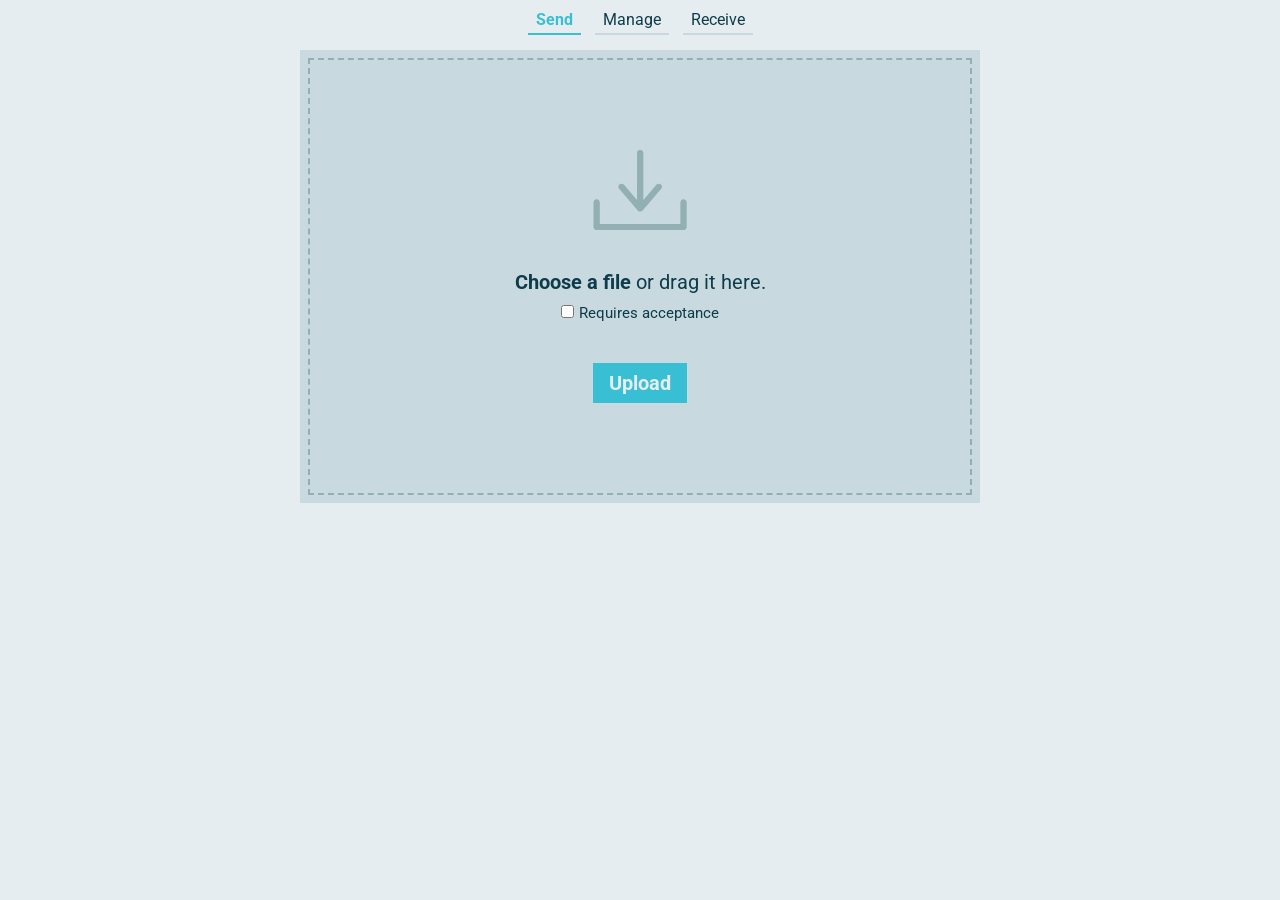
<file: src/main/resources/templates/index.html>
<!DOCTYPE html>

<html lang="en" class="no-js">

<head>
    <meta charset="utf-8">
    <title>Send Snap Files!</title>
    <meta name="viewport" content="width=device-width,initial-scale=1" />
    <link rel="stylesheet" href="common.css" />
    <link rel="stylesheet" href="send/main.css" />
    <link rel="stylesheet" href="//fonts.googleapis.com/css?family=Roboto:300,300italic,400" />
</head>

<body>

<div class="container" role="main">

    <nav role="navigation">
        <a href="" class="is-selected">Send</a>
        <a href="manage/manage.html" >Manage</a>
        <a href="receive/receive.html" >Receive</a>
    </nav>

    <form method="post" action="" enctype="multipart/form-data" novalidate class="box">

        <div class="box__input">
            <svg class="box__icon" xmlns="http://www.w3.org/2000/svg" width="50" height="43" viewBox="0 0 50 43"><path d="M48.4 26.5c-.9 0-1.7.7-1.7 1.7v11.6h-43.3v-11.6c0-.9-.7-1.7-1.7-1.7s-1.7.7-1.7 1.7v13.2c0 .9.7 1.7 1.7 1.7h46.7c.9 0 1.7-.7 1.7-1.7v-13.2c0-1-.7-1.7-1.7-1.7zm-24.5 6.1c.3.3.8.5 1.2.5.4 0 .9-.2 1.2-.5l10-11.6c.7-.7.7-1.7 0-2.4s-1.7-.7-2.4 0l-7.1 8.3v-25.3c0-.9-.7-1.7-1.7-1.7s-1.7.7-1.7 1.7v25.3l-7.1-8.3c-.7-.7-1.7-.7-2.4 0s-.7 1.7 0 2.4l10 11.6z"/></svg>
            <input type="file" name="file" id="file" class="box__file" data-multiple-caption="{count} files selected" multiple />
            <label for="file"><strong>Choose a file</strong><span class="box__dragndrop"> or drag it here</span>.</label>
            <br>
            <input type="checkbox" name="requiresAcceptance" id="requiresAcceptance">
            <label for="requiresAcceptance" style="font-size: 15px;">Requires acceptance</label>
            <button type="submit" class="box__button">Upload</button>
        </div>

        <div class="box__uploading">Uploading&hellip;</div>
        <div class="box__success">Done! Your code is <p id="your_code"></p></div>
        <div class="box__error">Error! <span></span>. <a href="" class="box__restart" role="button">Try again!</a></div>
    </form>


</div>

<script src="send/dragndrop.js"></script>

</body>

</html>
</file>
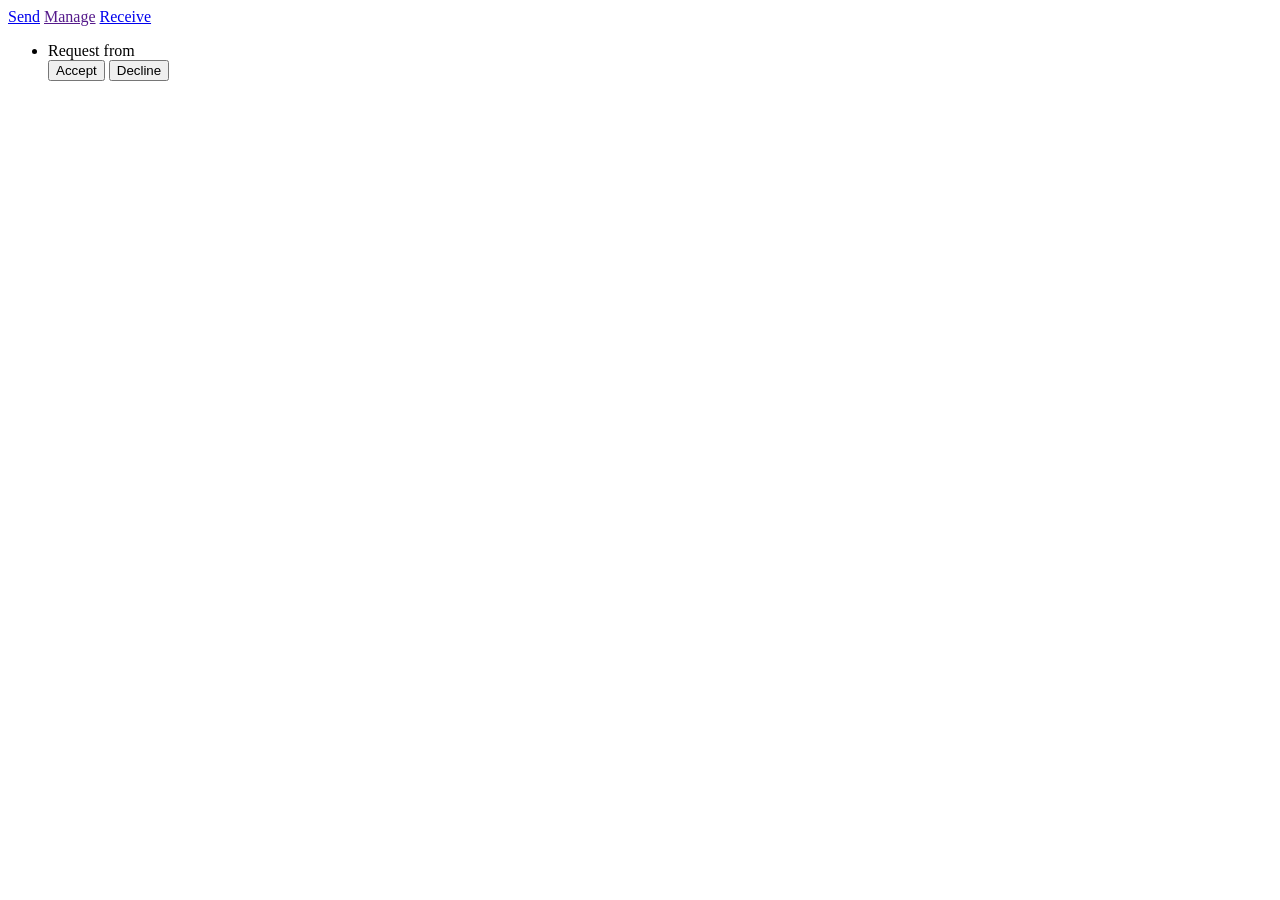
<file: src/main/resources/templates/manage.html>
<!DOCTYPE html>

<html lang="en" class="no-js" xmlns:th="https://www.thymeleaf.org/">

<head>
  <meta charset="utf-8">
  <title>Send Snap Files!</title>
  <meta name="viewport" content="width=device-width,initial-scale=1" />
  <link rel="stylesheet" th:href="@{/css/common.css}" />
  <link rel="stylesheet" th:href="@{/css/manage.css}" />
  <link rel="stylesheet" href="//fonts.googleapis.com/css?family=Roboto:300,300italic,400" />
</head>

<body>

<div class="container" role="main">

  <nav role="navigation">
    <a href="/">Send</a>
    <a href="" class="is-selected">Manage</a>
    <a href="/receive" >Receive</a>
  </nav>

  <div id="no_codes" style="display: none;">
    <h1>You don't have any codes. Send some files first!</h1>
  </div>

  <div id="codes_container">
    <ul id="list" th:each="code: ${codes}">
      <li>
        <div class="code-container">
          <div class="code" th:text="${code.code}"></div>
          <div class="file_name" th:text="${code.fileName}">
          </div>
          <div class="request_list" th:each="request: ${code.requests}">
            <div class="request">
              <div class="requester-name" >
                Request from <div th:text="${request.requesterName}"></div>
              </div>
              <button>Accept</button>
              <button>Decline</button>
            </div>
          </div>
        </div>
      </li>
    </ul>
  </div>



</div>

</body>

</html>
</file>
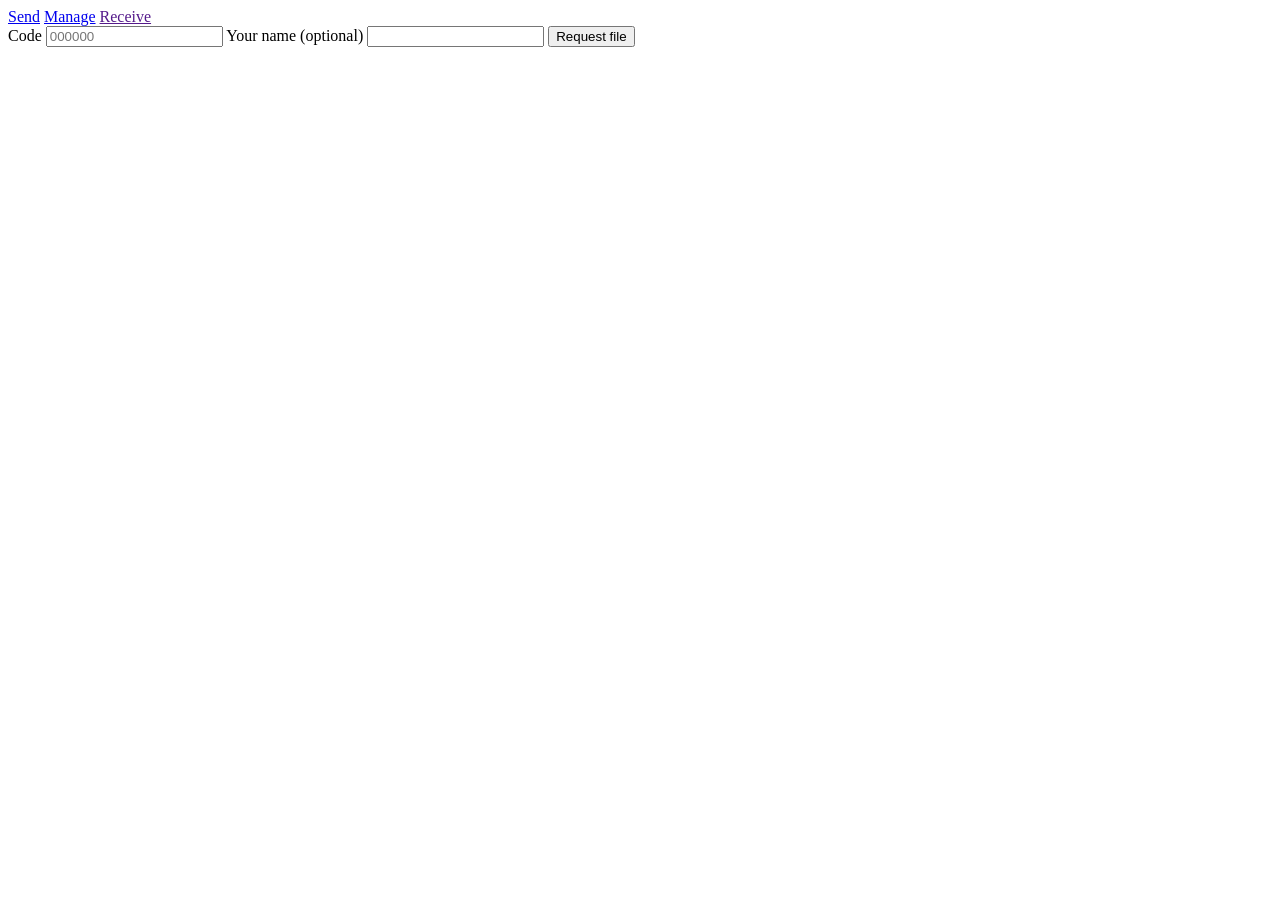
<file: src/main/resources/templates/receive.html>
<!DOCTYPE html>

<html lang="en" class="no-js" xmlns:th="https://www.thymeleaf.org/">

<head>
  <meta charset="utf-8">
  <title>Receive Snap Files!</title>
  <meta name="viewport" content="width=device-width,initial-scale=1" />
  <link rel="stylesheet" th:href="@{/css/common.css}" />
  <link rel="stylesheet" th:href="@{/css/receive.css}" />
  <link rel="stylesheet" href="//fonts.googleapis.com/css?family=Roboto:300,300italic,400" />

</head>

<body>

<div class="container" role="main">
  <nav role="navigation">
    <a href="/" >Send</a>
    <a href="/manage" >Manage</a>
    <a href="" class="is-selected">Receive</a>
  </nav>

    <label>
      Code
      <input id="code_input" placeholder="000000" type="number">
    </label>
    <label>
      Your name (optional)
      <input id="name_input" type="text">
    </label>
    <button type="submit" class="box__button" onclick="downloadFile()">Request file</button>
  <p id="request_successful" style="display: none;">Request sent!</p>
  <p id="request_failed" style="display: none;">This code doesn't exist!</p>

</div>
<script th:src="@{/js/receive.js}"></script>

</body>

</html>
</file>
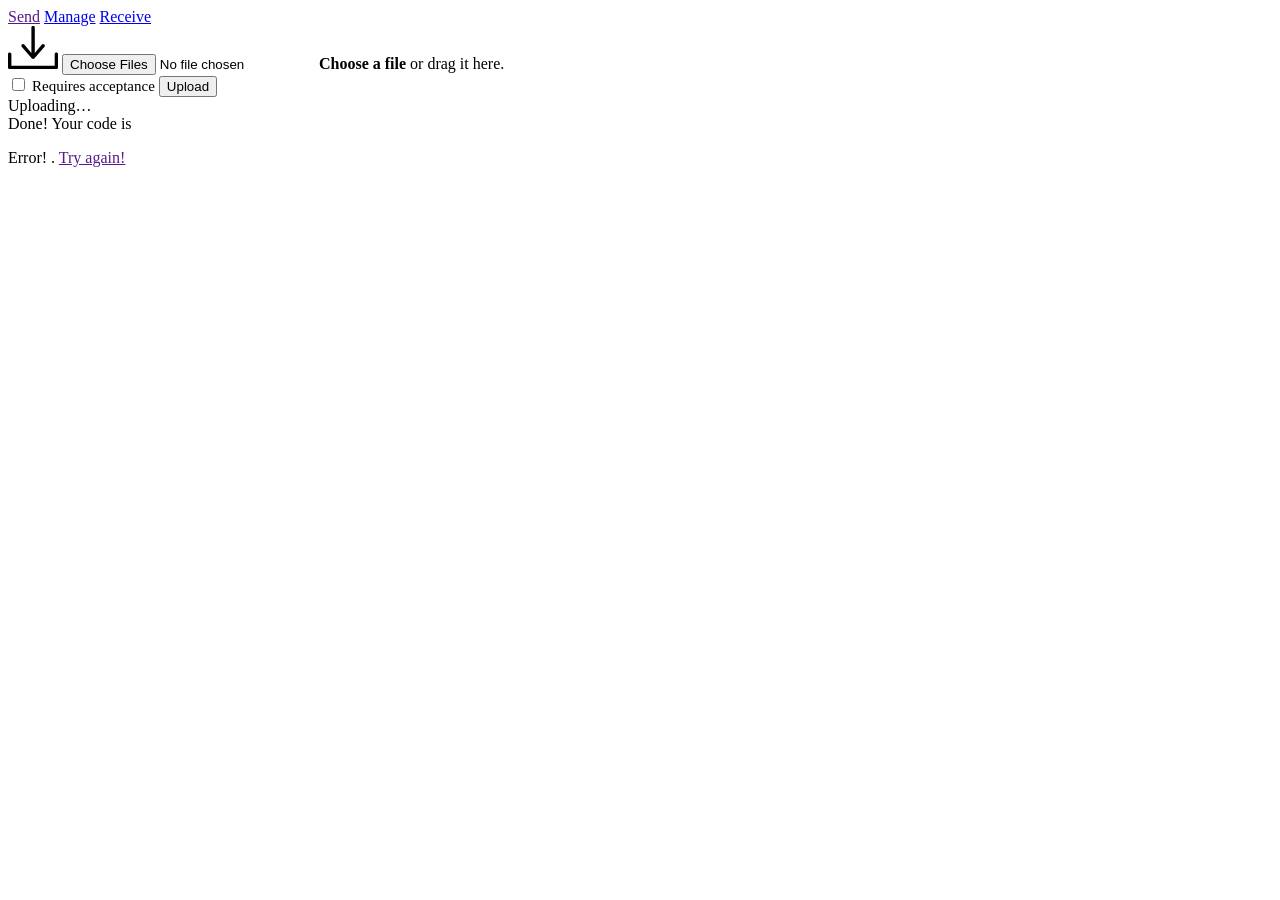
<file: src/main/resources/templates/send.html>
<!DOCTYPE html>

<html class="no-js" xmlns:th="https://www.thymeleaf.org/">

<head>
    <meta charset="utf-8">
    <title>Send Snap Files!</title>
    <meta name="viewport" content="width=device-width,initial-scale=1" />
    <link th:href = "@{/css/common.css}"  rel="stylesheet" />
    <link th:href = "@{/css/main.css}"  rel="stylesheet"/>
    <link rel="stylesheet" href="//fonts.googleapis.com/css?family=Roboto:300,300italic,400" />
</head>

<body>

<div class="container" role="main">

    <nav role="navigation">
        <a href="" class="is-selected">Send</a>
        <a href="manage" >Manage</a>
        <a href="receive" >Receive</a>
    </nav>

    <form method="post" action="" enctype="multipart/form-data" novalidate class="box">

        <div class="box__input">
            <svg class="box__icon" xmlns="http://www.w3.org/2000/svg" width="50" height="43" viewBox="0 0 50 43"><path d="M48.4 26.5c-.9 0-1.7.7-1.7 1.7v11.6h-43.3v-11.6c0-.9-.7-1.7-1.7-1.7s-1.7.7-1.7 1.7v13.2c0 .9.7 1.7 1.7 1.7h46.7c.9 0 1.7-.7 1.7-1.7v-13.2c0-1-.7-1.7-1.7-1.7zm-24.5 6.1c.3.3.8.5 1.2.5.4 0 .9-.2 1.2-.5l10-11.6c.7-.7.7-1.7 0-2.4s-1.7-.7-2.4 0l-7.1 8.3v-25.3c0-.9-.7-1.7-1.7-1.7s-1.7.7-1.7 1.7v25.3l-7.1-8.3c-.7-.7-1.7-.7-2.4 0s-.7 1.7 0 2.4l10 11.6z"/></svg>
            <input type="file" name="file" id="file" class="box__file" data-multiple-caption="{count} files selected" multiple />
            <label for="file"><strong>Choose a file</strong><span class="box__dragndrop"> or drag it here</span>.</label>
            <br>
            <input type="checkbox" name="requiresAcceptance" id="requiresAcceptance">
            <label for="requiresAcceptance" style="font-size: 15px;">Requires acceptance</label>
            <button type="submit" class="box__button">Upload</button>
        </div>

        <div class="box__uploading">Uploading&hellip;</div>
        <div class="box__success">Done! Your code is <p id="your_code"></p></div>
        <div class="box__error">Error! <span></span>. <a href="" class="box__restart" role="button">Try again!</a></div>
    </form>


</div>

<script th:src="@{/js/dragndrop.js}"></script>

</body>

</html>
</file>
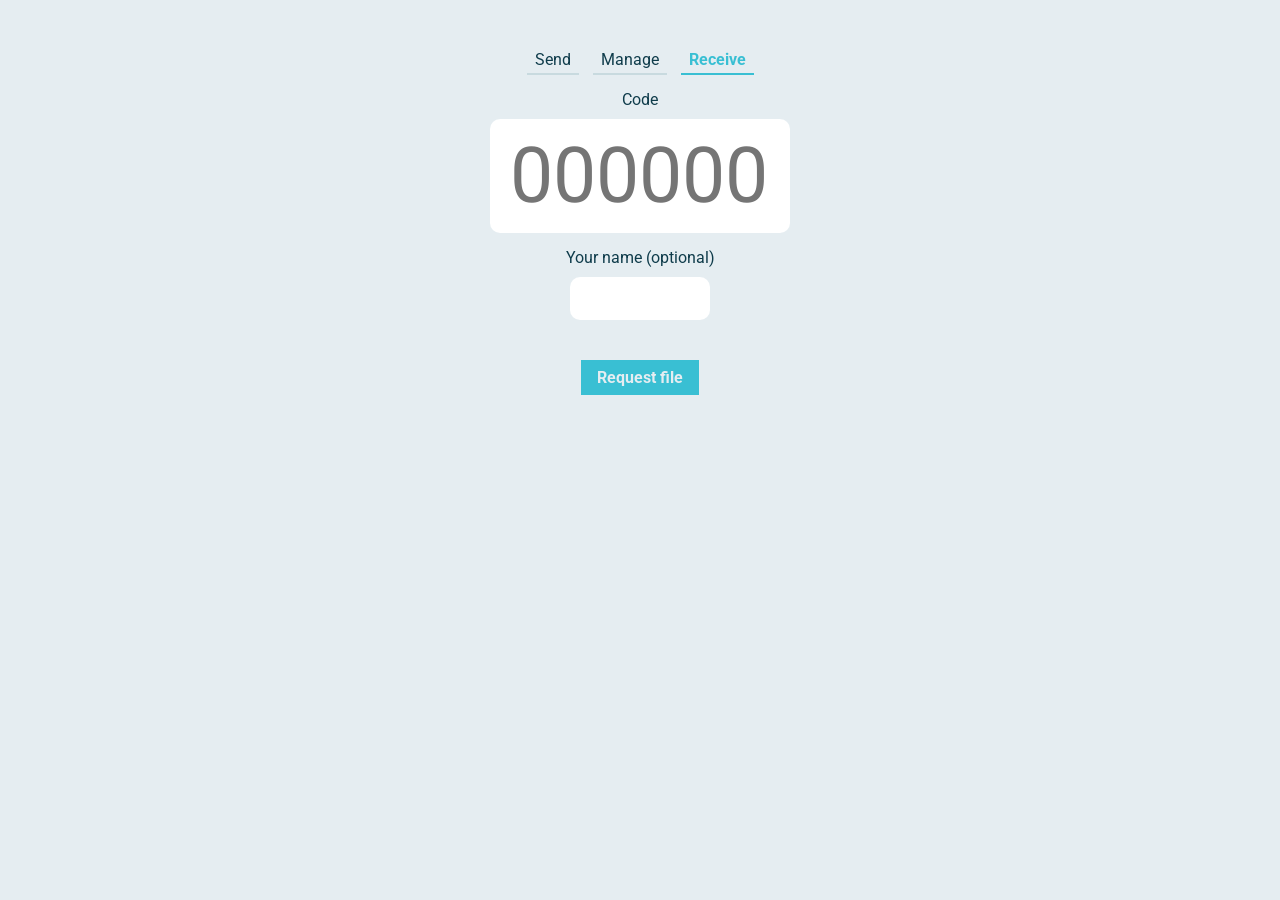
<file: src/main/resources/templates/receive/receive.html>
<!DOCTYPE html>

<html lang="en" class="no-js">

<head>
  <meta charset="utf-8">
  <title>Receive Snap Files!</title>
  <meta name="viewport" content="width=device-width,initial-scale=1" />
  <link rel="stylesheet" href="../common.css" />
  <link rel="stylesheet" href="receive.css" />
  <link rel="stylesheet" href="//fonts.googleapis.com/css?family=Roboto:300,300italic,400" />

</head>

<body>

<div class="container" role="main">

  <h1><a href="/article-url"></a></h1>

  <nav role="navigation">
    <a href="../index.html" >Send</a>
    <a href="../manage/manage.html" >Manage</a>
    <a href="" class="is-selected">Receive</a>
  </nav>

    <label>
      Code
      <input id="code_input" placeholder="000000" type="number">
    </label>
    <label>
      Your name (optional)
      <input id="name_input" type="text">
    </label>
    <button type="submit" class="box__button" onclick="downloadFile()">Request file</button>
  <p id="request_successful" style="display: none;">Request sent!</p>
  <p id="request_failed" style="display: none;">This code doesn't exist!</p>

</div>
<script src="receive.js"></script>

</body>

</html>
</file>
<file: src/main/resources/templates/send/main.css>
.box
{
	font-size: 1.25rem; /* 20 */
	background-color: #c8dadf;
	position: relative;
	padding: 100px 20px;
}
.box.has-advanced-upload
{
	outline: 2px dashed #92b0b3;
	outline-offset: -10px;

	-webkit-transition: outline-offset .15s ease-in-out, background-color .15s linear;
	transition: outline-offset .15s ease-in-out, background-color .15s linear;
}
.box.is-dragover
{
	outline-offset: -20px;
	outline-color: #c8dadf;
	background-color: #fff;
}
.box__dragndrop,
.box__icon
{
	display: none;
}
.box.has-advanced-upload .box__dragndrop
{
	display: inline;
}
.box.has-advanced-upload .box__icon
{
	width: 100%;
	height: 80px;
	fill: #92b0b3;
	display: block;
	margin-bottom: 40px;
}

.box.is-uploading .box__input,
.box.is-success .box__input,
.box.is-error .box__input
{
	visibility: hidden;
}

.box__uploading,
.box__success,
.box__error
{
	display: none;
}
.box.is-uploading .box__uploading,
.box.is-success .box__success,
.box.is-error .box__error
{
	display: block;
	position: absolute;
	top: 50%;
	right: 0;
	left: 0;

	-webkit-transform: translateY( -50% );
	transform: translateY( -50% );
}
.box__uploading
{
	font-style: italic;
}
.box__success
{
	-webkit-animation: appear-from-inside .25s ease-in-out;
	animation: appear-from-inside .25s ease-in-out;
}
@-webkit-keyframes appear-from-inside
{
	from	{ -webkit-transform: translateY( -50% ) scale( 0 ); }
	75%		{ -webkit-transform: translateY( -50% ) scale( 1.1 ); }
	to		{ -webkit-transform: translateY( -50% ) scale( 1 ); }
}
@keyframes appear-from-inside
{
	from	{ transform: translateY( -50% ) scale( 0 ); }
	75%		{ transform: translateY( -50% ) scale( 1.1 ); }
	to		{ transform: translateY( -50% ) scale( 1 ); }
}

.box__restart
{
	font-weight: 700;
}
.box__restart:focus,
.box__restart:hover
{
	color: #39bfd3;
}

.js .box__file
{
	width: 0.1px;
	height: 0.1px;
	opacity: 0;
	overflow: hidden;
	position: absolute;
	z-index: -1;
}
.js .box__file + label
{
	max-width: 80%;
	text-overflow: ellipsis;
	white-space: nowrap;
	cursor: pointer;
	display: inline-block;
	overflow: hidden;
}
.js .box__file + label:hover strong,
.box__file:focus + label strong,
.box__file.has-focus + label strong
{
	color: #39bfd3;
}
.js .box__file:focus + label,
.js .box__file.has-focus + label
{
	outline: 1px dotted #000;
	outline: -webkit-focus-ring-color auto 5px;
}
.js .box__file + label *
{
	/* pointer-events: none; */ /* in case of FastClick lib use */
}

.no-js .box__file + label
{
	display: none;
}

.no-js .box__button
{
	display: block;
}
.box__button
{
	font-weight: 700;
	color: #e5edf1;
	background-color: #39bfd3;
	display: block;
	padding: 8px 16px;
	margin: 40px auto 0;
}
.box__button:hover,
.box__button:focus
{
	background-color: #0f3c4b;
}

#your_code {
	font-weight: 700;
}
#your_code:hover,
#your_code:focus
{
	color: #39bfd3;
}
</file>
<file: src/main/resources/templates/receive/receive.css>
#code_input {
    font-size: 6vw;
    width: 23.5vw;
}

#name_input {
    width: 11vw;
}

input {
    display:block;
    padding: 12px 20px;
    margin: 10px auto 15px;
    box-sizing: border-box;
    border-radius: 10px;
}

label {
    display:block;
    margin: auto auto 15px;
}

.box__button
{
    display: block;
}
.box__button
{
    font-weight: 700;
    color: #e5edf1;
    background-color: #39bfd3;
    display: block;
    padding: 8px 16px;
    margin: 40px auto 0;
}
.box__button:hover,
.box__button:focus
{
    background-color: #0f3c4b;
}

#request_successful {
    display: none;
    color: green;
    font-size: 20px;
    margin: 8px;
}


#request_failed {
    display: none;
    color: red;
    font-size: 20px;
    margin: 8px;
}
</file>
<file: src/main/resources/templates/common.css>
@import url( '_normalize.css' );
@import url( '_defaults.css' );


body
{
    font-family: Lucida Grande, Helvetica Neue, Helvetica, Arial, Verdana, sans-serif;
}

a
{
    color: currentColor;
    text-decoration: none;
}

.clearfix::after
{
    content: '';
    display: table;
    clear: both;
}

body
{
    font-family: Roboto, sans-serif;
    color: #0f3c4b;
    background-color: #e5edf1;
    padding: 0.4rem 1.25rem; /* 80 20 */
}

.container
{
    width: 100%;
    max-width: 680px; /* 800 */
    text-align: center;
    margin: 0 auto;
}

.container h1
{
    font-size: 42px;
    font-weight: 300;
    color: #0f3c4b;
    margin-bottom: 40px;
}
.container h1 a:hover,
.container h1 a:focus
{
    color: #39bfd3;
}

.container nav
{
    margin-bottom: 15px;
}
.container nav a
{
    border-bottom: 2px solid #c8dadf;
    display: inline-block;
    padding: 4px 8px;
    margin: 0 5px;
}
.container nav a.is-selected
{
    font-weight: 700;
    color: #39bfd3;
    border-bottom-color: currentColor;
}
.container nav a:not( .is-selected ):hover,
.container nav a:not( .is-selected ):focus
{
    border-bottom-color: #0f3c4b;
}
</file>
